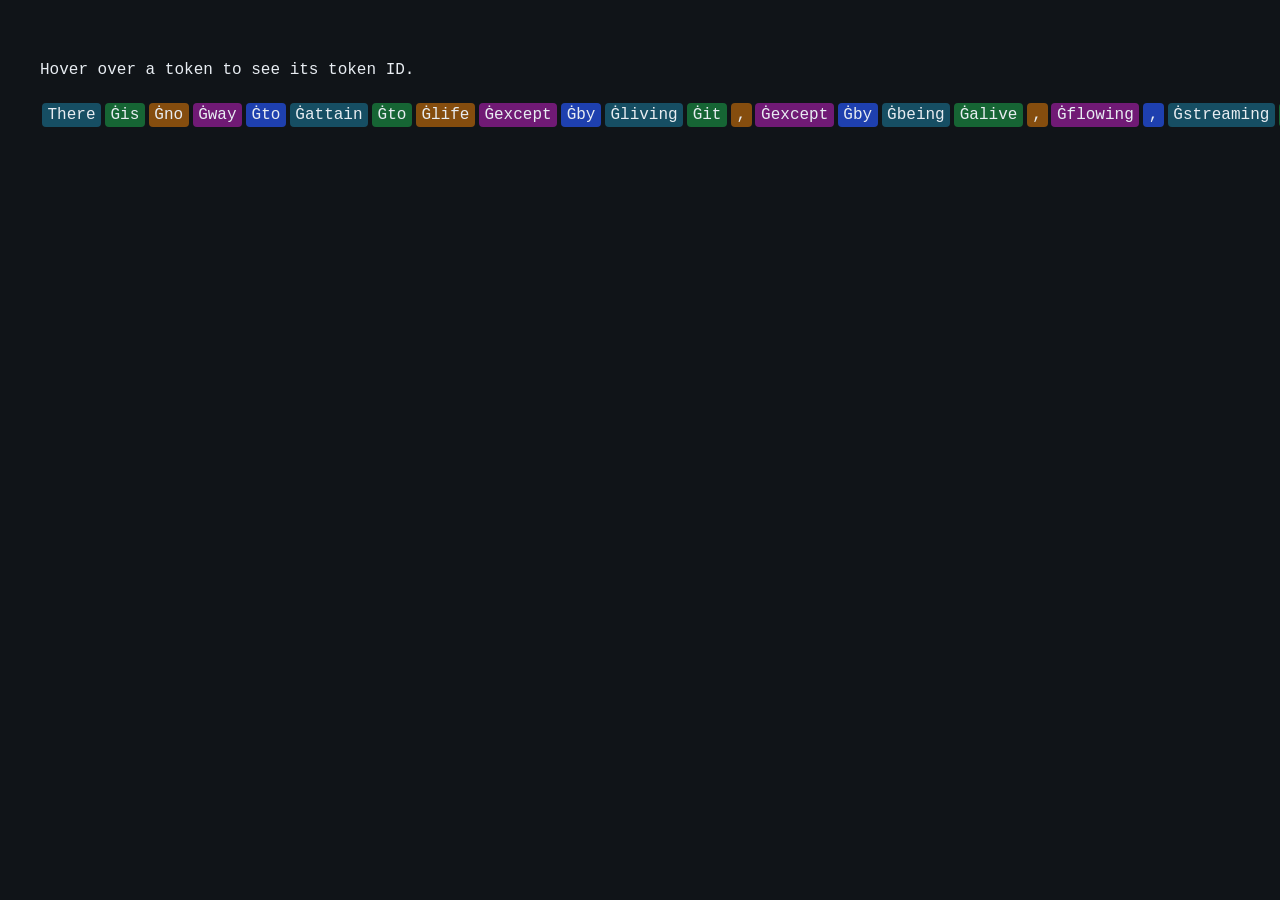
<file: utilities/tokenization.html>
<!doctype html>
<meta charset="utf-8">
<title>GPT-2 tokenization</title>
<style>
body { background: #101418; color: #e8edf2; font: 16px/1.8 monospace; padding: 2rem; }
.token { padding: .2rem .35rem; margin: .12rem; border-radius: .25rem; }
.c0 { background: #164e63; } .c1 { background: #166534; }
.c2 { background: #854d0e; } .c3 { background: #701a75; }
.c4 { background: #1e40af; }
</style>
<p>Hover over a token to see its token ID.</p>
<p><span class="token c0" title="ID: 1858">There</span><span class="token c1" title="ID: 318">Ġis</span><span class="token c2" title="ID: 645">Ġno</span><span class="token c3" title="ID: 835">Ġway</span><span class="token c4" title="ID: 284">Ġto</span><span class="token c0" title="ID: 18188">Ġattain</span><span class="token c1" title="ID: 284">Ġto</span><span class="token c2" title="ID: 1204">Ġlife</span><span class="token c3" title="ID: 2845">Ġexcept</span><span class="token c4" title="ID: 416">Ġby</span><span class="token c0" title="ID: 2877">Ġliving</span><span class="token c1" title="ID: 340">Ġit</span><span class="token c2" title="ID: 11">,</span><span class="token c3" title="ID: 2845">Ġexcept</span><span class="token c4" title="ID: 416">Ġby</span><span class="token c0" title="ID: 852">Ġbeing</span><span class="token c1" title="ID: 6776">Ġalive</span><span class="token c2" title="ID: 11">,</span><span class="token c3" title="ID: 17609">Ġflowing</span><span class="token c4" title="ID: 11">,</span><span class="token c0" title="ID: 11305">Ġstreaming</span><span class="token c1" title="ID: 351">Ġwith</span><span class="token c2" title="ID: 340">Ġit</span><span class="token c3" title="ID: 13">.</span><span class="token c4" title="ID: 198">Ċ</span><span class="token c0" title="ID: 1532">If</span><span class="token c1" title="ID: 345">Ġyou</span><span class="token c2" title="ID: 389">Ġare</span><span class="token c3" title="ID: 6095">Ġseeking</span><span class="token c4" title="ID: 262">Ġthe</span><span class="token c0" title="ID: 3616">Ġmeaning</span><span class="token c1" title="ID: 286">Ġof</span><span class="token c2" title="ID: 1204">Ġlife</span><span class="token c3" title="ID: 287">Ġin</span><span class="token c4" title="ID: 617">Ġsome</span><span class="token c0" title="ID: 40937">Ġdogma</span><span class="token c1" title="ID: 11">,</span><span class="token c2" title="ID: 287">Ġin</span><span class="token c3" title="ID: 617">Ġsome</span><span class="token c4" title="ID: 8876">Ġphilosophy</span><span class="token c0" title="ID: 11">,</span><span class="token c1" title="ID: 287">Ġin</span><span class="token c2" title="ID: 617">Ġsome</span><span class="token c3" title="ID: 24383">Ġtheology</span><span class="token c4" title="ID: 11">,</span><span class="token c0" title="ID: 326">Ġthat</span><span class="token c1" title="ID: 318">Ġis</span><span class="token c2" title="ID: 262">Ġthe</span><span class="token c3" title="ID: 1654">Ġsure</span><span class="token c4" title="ID: 835">Ġway</span><span class="token c0" title="ID: 284">Ġto</span><span class="token c1" title="ID: 2051">Ġmiss</span><span class="token c2" title="ID: 1204">Ġlife</span><span class="token c3" title="ID: 290">Ġand</span><span class="token c4" title="ID: 3616">Ġmeaning</span><span class="token c0" title="ID: 1111">Ġboth</span><span class="token c1" title="ID: 13">.</span><span class="token c2" title="ID: 14662">Life</span><span class="token c3" title="ID: 318">Ġis</span><span class="token c4" title="ID: 407">Ġnot</span><span class="token c0" title="ID: 7382">Ġsomewhere</span><span class="token c1" title="ID: 4953">Ġwaiting</span><span class="token c2" title="ID: 329">Ġfor</span><span class="token c3" title="ID: 345">Ġyou</span><span class="token c4" title="ID: 11">,</span><span class="token c0" title="ID: 340">Ġit</span><span class="token c1" title="ID: 318">Ġis</span><span class="token c2" title="ID: 5836">Ġhappening</span><span class="token c3" title="ID: 287">Ġin</span><span class="token c4" title="ID: 345">Ġyou</span><span class="token c0" title="ID: 13">.</span><span class="token c1" title="ID: 198">Ċ</span><span class="token c2" title="ID: 1026">It</span><span class="token c3" title="ID: 318">Ġis</span><span class="token c4" title="ID: 407">Ġnot</span><span class="token c0" title="ID: 287">Ġin</span><span class="token c1" title="ID: 262">Ġthe</span><span class="token c2" title="ID: 2003">Ġfuture</span><span class="token c3" title="ID: 355">Ġas</span><span class="token c4" title="ID: 257">Ġa</span><span class="token c0" title="ID: 3061">Ġgoal</span><span class="token c1" title="ID: 284">Ġto</span><span class="token c2" title="ID: 307">Ġbe</span><span class="token c3" title="ID: 5284">Ġarrived</span><span class="token c4" title="ID: 379">Ġat</span><span class="token c0" title="ID: 11">,</span><span class="token c1" title="ID: 340">Ġit</span><span class="token c2" title="ID: 318">Ġis</span><span class="token c3" title="ID: 339">Ġhe</span><span class="token c4" title="ID: 918">ren</span><span class="token c0" title="ID: 322">ow</span><span class="token c1" title="ID: 11">,</span><span class="token c2" title="ID: 428">Ġthis</span><span class="token c3" title="ID: 845">Ġvery</span><span class="token c4" title="ID: 2589">Ġmoment</span><span class="token c0" title="ID: 784">ĠâĢĵ</span><span class="token c1" title="ID: 287">Ġin</span><span class="token c2" title="ID: 534">Ġyour</span><span class="token c3" title="ID: 12704">Ġbreathing</span><span class="token c4" title="ID: 11">,</span><span class="token c0" title="ID: 24495">Ġcirculating</span><span class="token c1" title="ID: 287">Ġin</span><span class="token c2" title="ID: 534">Ġyour</span><span class="token c3" title="ID: 2910">Ġblood</span><span class="token c4" title="ID: 11">,</span><span class="token c0" title="ID: 11226">Ġbeating</span><span class="token c1" title="ID: 287">Ġin</span><span class="token c2" title="ID: 534">Ġyour</span><span class="token c3" title="ID: 2612">Ġheart</span><span class="token c4" title="ID: 13">.</span><span class="token c0" title="ID: 198">Ċ</span><span class="token c1" title="ID: 2061">What</span><span class="token c2" title="ID: 15485">soever</span><span class="token c3" title="ID: 345">Ġyou</span><span class="token c4" title="ID: 389">Ġare</span><span class="token c0" title="ID: 318">Ġis</span><span class="token c1" title="ID: 534">Ġyour</span><span class="token c2" title="ID: 1204">Ġlife</span><span class="token c3" title="ID: 11">,</span><span class="token c4" title="ID: 290">Ġand</span><span class="token c0" title="ID: 611">Ġif</span><span class="token c1" title="ID: 345">Ġyou</span><span class="token c2" title="ID: 923">Ġstart</span><span class="token c3" title="ID: 6095">Ġseeking</span><span class="token c4" title="ID: 3616">Ġmeaning</span><span class="token c0" title="ID: 7382">Ġsomewhere</span><span class="token c1" title="ID: 2073">Ġelse</span><span class="token c2" title="ID: 345">Ġyou</span><span class="token c3" title="ID: 481">Ġwill</span><span class="token c4" title="ID: 2051">Ġmiss</span><span class="token c0" title="ID: 340">Ġit</span><span class="token c1" title="ID: 13">.</span><span class="token c2" title="ID: 198">Ċ</span><span class="token c3" title="ID: 5124">Man</span><span class="token c4" title="ID: 468">Ġhas</span><span class="token c0" title="ID: 1760">Ġdone</span><span class="token c1" title="ID: 326">Ġthat</span><span class="token c2" title="ID: 329">Ġfor</span><span class="token c3" title="ID: 10675">Ġcenturies</span><span class="token c4" title="ID: 13">.</span><span class="token c0" title="ID: 3103">Con</span><span class="token c1" title="ID: 984">cept</span><span class="token c2" title="ID: 82">s</span><span class="token c3" title="ID: 423">Ġhave</span><span class="token c4" title="ID: 1716">Ġbecome</span><span class="token c0" title="ID: 845">Ġvery</span><span class="token c1" title="ID: 1593">Ġimportant</span><span class="token c2" title="ID: 11">,</span><span class="token c3" title="ID: 18681">Ġexplanations</span><span class="token c4" title="ID: 423">Ġhave</span><span class="token c0" title="ID: 1716">Ġbecome</span><span class="token c1" title="ID: 845">Ġvery</span><span class="token c2" title="ID: 1593">Ġimportant</span><span class="token c3" title="ID: 784">ĠâĢĵ</span><span class="token c4" title="ID: 290">Ġand</span><span class="token c0" title="ID: 262">Ġthe</span><span class="token c1" title="ID: 1103">Ġreal</span><span class="token c2" title="ID: 468">Ġhas</span><span class="token c3" title="ID: 587">Ġbeen</span><span class="token c4" title="ID: 3190">Ġcompletely</span><span class="token c0" title="ID: 11564">Ġforgotten</span><span class="token c1" title="ID: 13">.</span><span class="token c2" title="ID: 198">Ċ</span><span class="token c3" title="ID: 1135">We</span><span class="token c4" title="ID: 836">Ġdon</span><span class="token c0" title="ID: 447">âĢ</span><span class="token c1" title="ID: 247">Ļ</span><span class="token c2" title="ID: 83">t</span><span class="token c3" title="ID: 804">Ġlook</span><span class="token c4" title="ID: 284">Ġto</span><span class="token c0" title="ID: 326">Ġthat</span><span class="token c1" title="ID: 543">Ġwhich</span><span class="token c2" title="ID: 318">Ġis</span><span class="token c3" title="ID: 1541">Ġalready</span><span class="token c4" title="ID: 994">Ġhere</span><span class="token c0" title="ID: 26">;</span><span class="token c1" title="ID: 356">Ġwe</span><span class="token c2" title="ID: 765">Ġwant</span><span class="token c3" title="ID: 9377">Ġrational</span><span class="token c4" title="ID: 4582">izations</span><span class="token c0" title="ID: 13">.</span><span class="token c1" title="ID: 40">I</span><span class="token c2" title="ID: 423">Ġhave</span><span class="token c3" title="ID: 2982">Ġheard</span><span class="token c4" title="ID: 257">Ġa</span><span class="token c0" title="ID: 845">Ġvery</span><span class="token c1" title="ID: 4950">Ġbeautiful</span><span class="token c2" title="ID: 1621">Ġstory</span><span class="token c3" title="ID: 25">:</span><span class="token c4" title="ID: 4366">Some</span><span class="token c0" title="ID: 812">Ġyears</span><span class="token c1" title="ID: 2084">Ġago</span><span class="token c2" title="ID: 257">Ġa</span><span class="token c3" title="ID: 4388">Ġsuccessful</span><span class="token c4" title="ID: 1605">ĠAmerican</span><span class="token c0" title="ID: 550">Ġhad</span><span class="token c1" title="ID: 257">Ġa</span><span class="token c2" title="ID: 2726">Ġserious</span><span class="token c3" title="ID: 5369">Ġidentity</span><span class="token c4" title="ID: 4902">Ġcrisis</span><span class="token c0" title="ID: 13">.</span><span class="token c1" title="ID: 198">Ċ</span><span class="token c2" title="ID: 1544">He</span><span class="token c3" title="ID: 7194">Ġsought</span><span class="token c4" title="ID: 1037">Ġhelp</span><span class="token c0" title="ID: 422">Ġfrom</span><span class="token c1" title="ID: 49218">Ġpsychiatrists</span><span class="token c2" title="ID: 475">Ġbut</span><span class="token c3" title="ID: 2147">Ġnothing</span><span class="token c4" title="ID: 1625">Ġcame</span><span class="token c0" title="ID: 286">Ġof</span><span class="token c1" title="ID: 340">Ġit</span><span class="token c2" title="ID: 11">,</span><span class="token c3" title="ID: 329">Ġfor</span><span class="token c4" title="ID: 612">Ġthere</span><span class="token c0" title="ID: 547">Ġwere</span><span class="token c1" title="ID: 4844">Ġnone</span><span class="token c2" title="ID: 508">Ġwho</span><span class="token c3" title="ID: 714">Ġcould</span><span class="token c4" title="ID: 1560">Ġtell</span><span class="token c0" title="ID: 683">Ġhim</span><span class="token c1" title="ID: 262">Ġthe</span><span class="token c2" title="ID: 3616">Ġmeaning</span><span class="token c3" title="ID: 286">Ġof</span><span class="token c4" title="ID: 1204">Ġlife</span><span class="token c0" title="ID: 784">ĠâĢĵ</span><span class="token c1" title="ID: 543">Ġwhich</span><span class="token c2" title="ID: 318">Ġis</span><span class="token c3" title="ID: 644">Ġwhat</span><span class="token c4" title="ID: 339">Ġhe</span><span class="token c0" title="ID: 2227">Ġwanted</span><span class="token c1" title="ID: 284">Ġto</span><span class="token c2" title="ID: 760">Ġknow</span><span class="token c3" title="ID: 13">.</span><span class="token c4" title="ID: 198">Ċ</span><span class="token c0" title="ID: 3886">By</span><span class="token c1" title="ID: 290">Ġand</span><span class="token c2" title="ID: 416">Ġby</span><span class="token c3" title="ID: 339">Ġhe</span><span class="token c4" title="ID: 4499">Ġlearned</span><span class="token c0" title="ID: 286">Ġof</span><span class="token c1" title="ID: 257">Ġa</span><span class="token c2" title="ID: 45682">Ġvenerable</span><span class="token c3" title="ID: 290">Ġand</span><span class="token c4" title="ID: 8131">Ġincredibly</span><span class="token c0" title="ID: 10787">Ġwise</span><span class="token c1" title="ID: 35730">Ġguru</span><span class="token c2" title="ID: 508">Ġwho</span><span class="token c3" title="ID: 5615">Ġlived</span><span class="token c4" title="ID: 287">Ġin</span><span class="token c0" title="ID: 257">Ġa</span><span class="token c1" title="ID: 11428">Ġmysterious</span><span class="token c2" title="ID: 290">Ġand</span><span class="token c3" title="ID: 749">Ġmost</span><span class="token c4" title="ID: 40604">Ġinaccessible</span><span class="token c0" title="ID: 3814">Ġregion</span><span class="token c1" title="ID: 286">Ġof</span><span class="token c2" title="ID: 262">Ġthe</span><span class="token c3" title="ID: 42438">ĠHimal</span><span class="token c4" title="ID: 323">ay</span><span class="token c0" title="ID: 292">as</span><span class="token c1" title="ID: 13">.</span><span class="token c2" title="ID: 198">Ċ</span></p>
</file>
